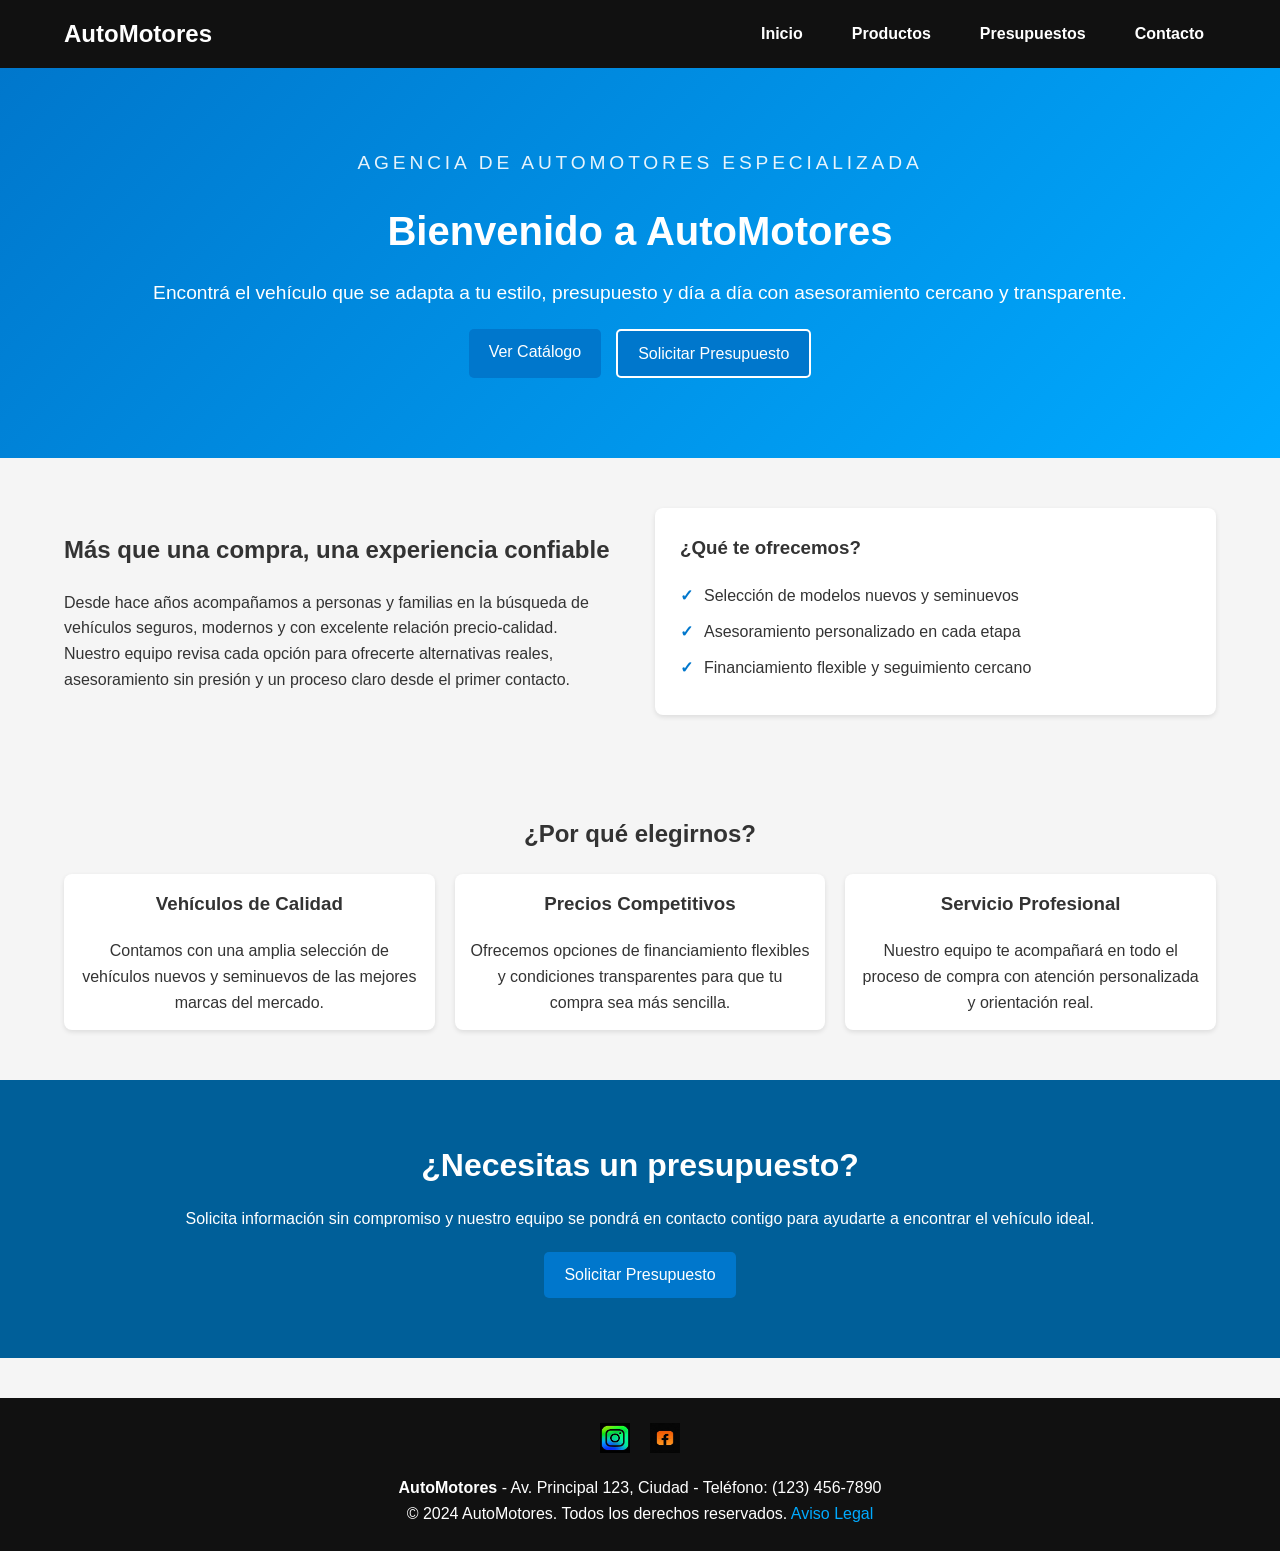
<file: Index.html>
<!DOCTYPE html>
<html lang="es-ES">
<head>
    <meta charset="UTF-8">
    <meta name="viewport" content="width=device-width, initial-scale=1.0">
    <title>Agencia de Automotores</title>

    <meta name="description" content="AutoMotores - Agencia de automotores especializada en vehículos nuevos y seminuevos con asesoramiento personalizado.">

    <link rel="stylesheet" href="./styles/estilos.css">
</head>
<body>
    <header>
        <div class="container">
            <nav>
                <a href="./index.html" class="logo">AutoMotores</a>
                <ul>
                    <li><a href="./index.html" aria-current="page">Inicio</a></li>
                    <li><a href="./views/productos.html">Productos</a></li>
                    <li><a href="./views/presupuestos.html">Presupuestos</a></li>
                    <li><a href="./views/contacto.html">Contacto</a></li>
                </ul>
            </nav>
        </div>
    </header>

    <main>
        <section id="hero" class="text-center">
            <div class="container">
                <p class="eyebrow">Agencia de automotores especializada</p>
                <h1>Bienvenido a AutoMotores</h1>
                <p>Encontrá el vehículo que se adapta a tu estilo, presupuesto y día a día con asesoramiento cercano y transparente.</p>
                <div class="hero-actions">
                    <a href="./views/productos.html" class="btn">Ver Catálogo</a>
                    <a href="./views/presupuestos.html" class="btn btn-secondary">Solicitar Presupuesto</a>
                </div>
            </div>
        </section>

        <section id="nosotros">
            <div class="container about-grid">
                <div>
                    <h2>Más que una compra, una experiencia confiable</h2>
                    <p>Desde hace años acompañamos a personas y familias en la búsqueda de vehículos seguros, modernos y con excelente relación precio-calidad.</p>
                    <p>Nuestro equipo revisa cada opción para ofrecerte alternativas reales, asesoramiento sin presión y un proceso claro desde el primer contacto.</p>
                </div>
                <div class="info-card">
                    <h3>¿Qué te ofrecemos?</h3>
                    <ul class="check-list">
                        <li>Selección de modelos nuevos y seminuevos</li>
                        <li>Asesoramiento personalizado en cada etapa</li>
                        <li>Financiamiento flexible y seguimiento cercano</li>
                    </ul>
                </div>
            </div>
        </section>

        <section id="caracteristicas">
            <div class="container">
                <h2 class="text-center mb-20">¿Por qué elegirnos?</h2>
                <div class="grid">
                    <div class="card">
                        <h3>Vehículos de Calidad</h3>
                        <p>Contamos con una amplia selección de vehículos nuevos y seminuevos de las mejores marcas del mercado.</p>
                    </div>
                    <div class="card">
                        <h3>Precios Competitivos</h3>
                        <p>Ofrecemos opciones de financiamiento flexibles y condiciones transparentes para que tu compra sea más sencilla.</p>
                    </div>
                    <div class="card">
                        <h3>Servicio Profesional</h3>
                        <p>Nuestro equipo te acompañará en todo el proceso de compra con atención personalizada y orientación real.</p>
                    </div>
                </div>
            </div>
        </section>

        <section id="cta" class="text-center">
            <div class="container">
                <h2>¿Necesitas un presupuesto?</h2>
                <p>Solicita información sin compromiso y nuestro equipo se pondrá en contacto contigo para ayudarte a encontrar el vehículo ideal.</p>
                <a href="./views/presupuestos.html" class="btn mt-20">Solicitar Presupuesto</a>
            </div>
        </section>
    </main>

    <footer>
        <div class="container">
            <div class="social">
                <a href="#">
                    <img src="./assets/logo1.webp" alt="Logo Instagram" width="30" height="30" loading="lazy">
                </a>
                <a href="#">
                    <img src="./assets/logo2.webp" alt="Logo Facebook" width="30" height="30" loading="lazy">
                </a>
            </div>
            <p><strong>AutoMotores</strong> - Av. Principal 123, Ciudad - Teléfono: (123) 456-7890</p>
            <p>&copy; 2024 AutoMotores. Todos los derechos reservados. <a href="#">Aviso Legal</a></p>
        </div>
    </footer>
</body>
</html>
</file>
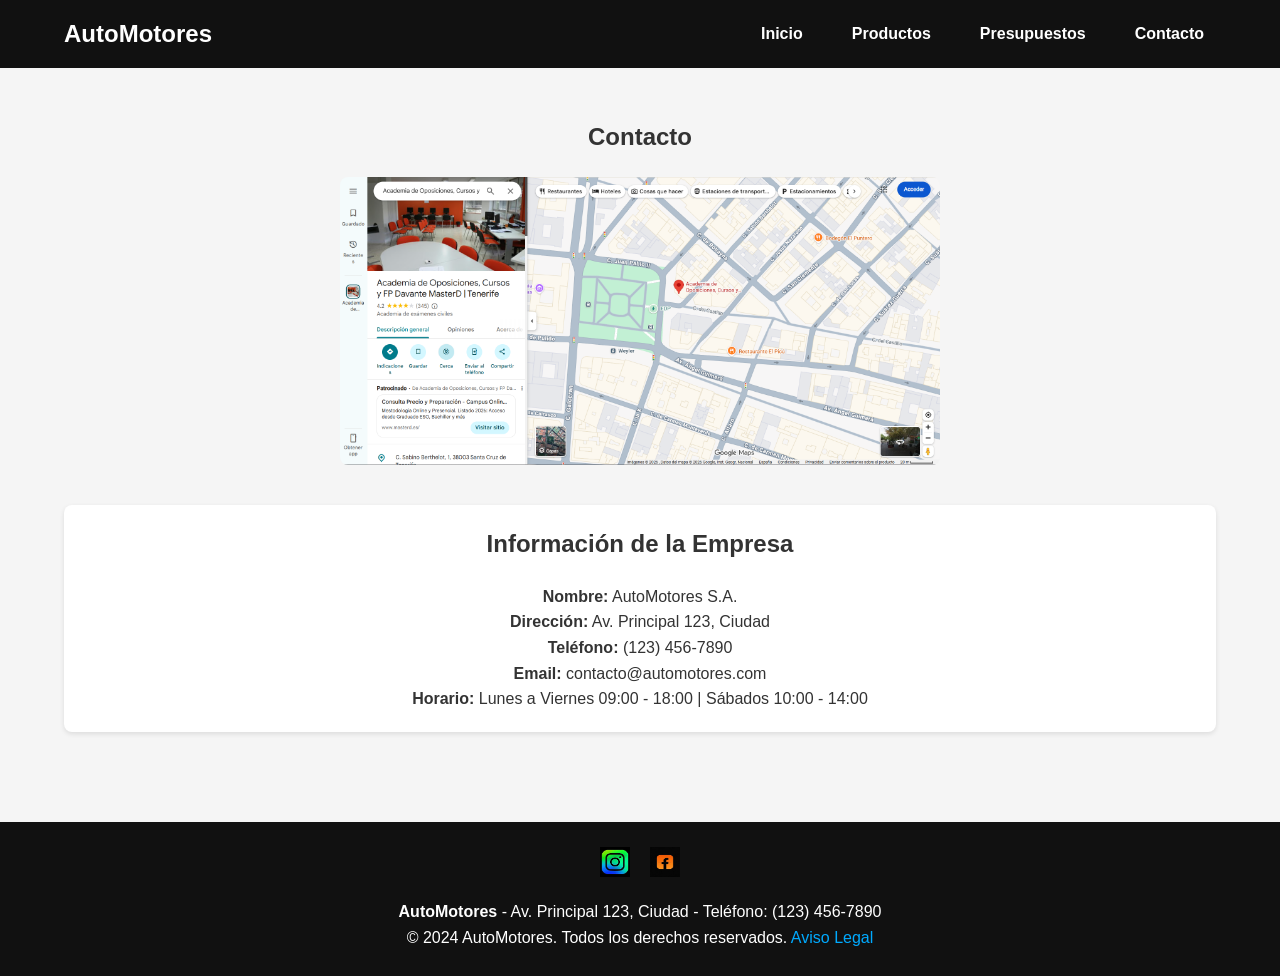
<file: views/contacto.html>
<!DOCTYPE html>
<html lang="es-ES">
<head>
    <meta charset="UTF-8">
    <meta name="viewport" content="width=device-width, initial-scale=1.0">
    <title>Contacto - AutoMotores</title>

    <meta name="description" content="Información de contacto de AutoMotores: dirección, teléfono, email y horario de atención.">

    <link rel="stylesheet" href="../styles/estilos.css">
</head>
<body>
    <header>
        <div class="container">
            <nav>
                <a href="../index.html" class="logo">AutoMotores</a>
                <ul>
                    <li><a href="../index.html">Inicio</a></li>
                    <li><a href="./productos.html">Productos</a></li>
                    <li><a href="./presupuestos.html">Presupuestos</a></li>
                    <li><a href="./contacto.html" aria-current="page">Contacto</a></li>
                </ul>
            </nav>
        </div>
    </header>

    <main>
        <section id="contacto">
            <div class="container">
                <h1 class="text-center mb-20">Contacto</h1>

                <img src="../assets/mapa.png" alt="Ubicación de AutoMotores" class="mapa" loading="lazy">

                <div class="info-box text-center">
                    <h2>Información de la Empresa</h2>
                    <p><strong>Nombre:</strong> AutoMotores S.A.</p>
                    <p><strong>Dirección:</strong> Av. Principal 123, Ciudad</p>
                    <p><strong>Teléfono:</strong> (123) 456-7890</p>
                    <p><strong>Email:</strong> contacto@automotores.com</p>
                    <p><strong>Horario:</strong> Lunes a Viernes 09:00 - 18:00 | Sábados 10:00 - 14:00</p>
                </div>
            </div>
        </section>
    </main>

    <footer>
        <div class="container">
            <div class="social">
                <a href="#">
                    <img src="../assets/logo1.webp" alt="Logo Instagram" width="30" height="30" loading="lazy">
                </a>
                <a href="#">
                    <img src="../assets/logo2.webp" alt="Logo Facebook" width="30" height="30" loading="lazy">
                </a>
            </div>
            <p><strong>AutoMotores</strong> - Av. Principal 123, Ciudad - Teléfono: (123) 456-7890</p>
            <p>&copy; 2024 AutoMotores. Todos los derechos reservados. <a href="#">Aviso Legal</a></p>
        </div>
    </footer>
</body>
</html>
</file>
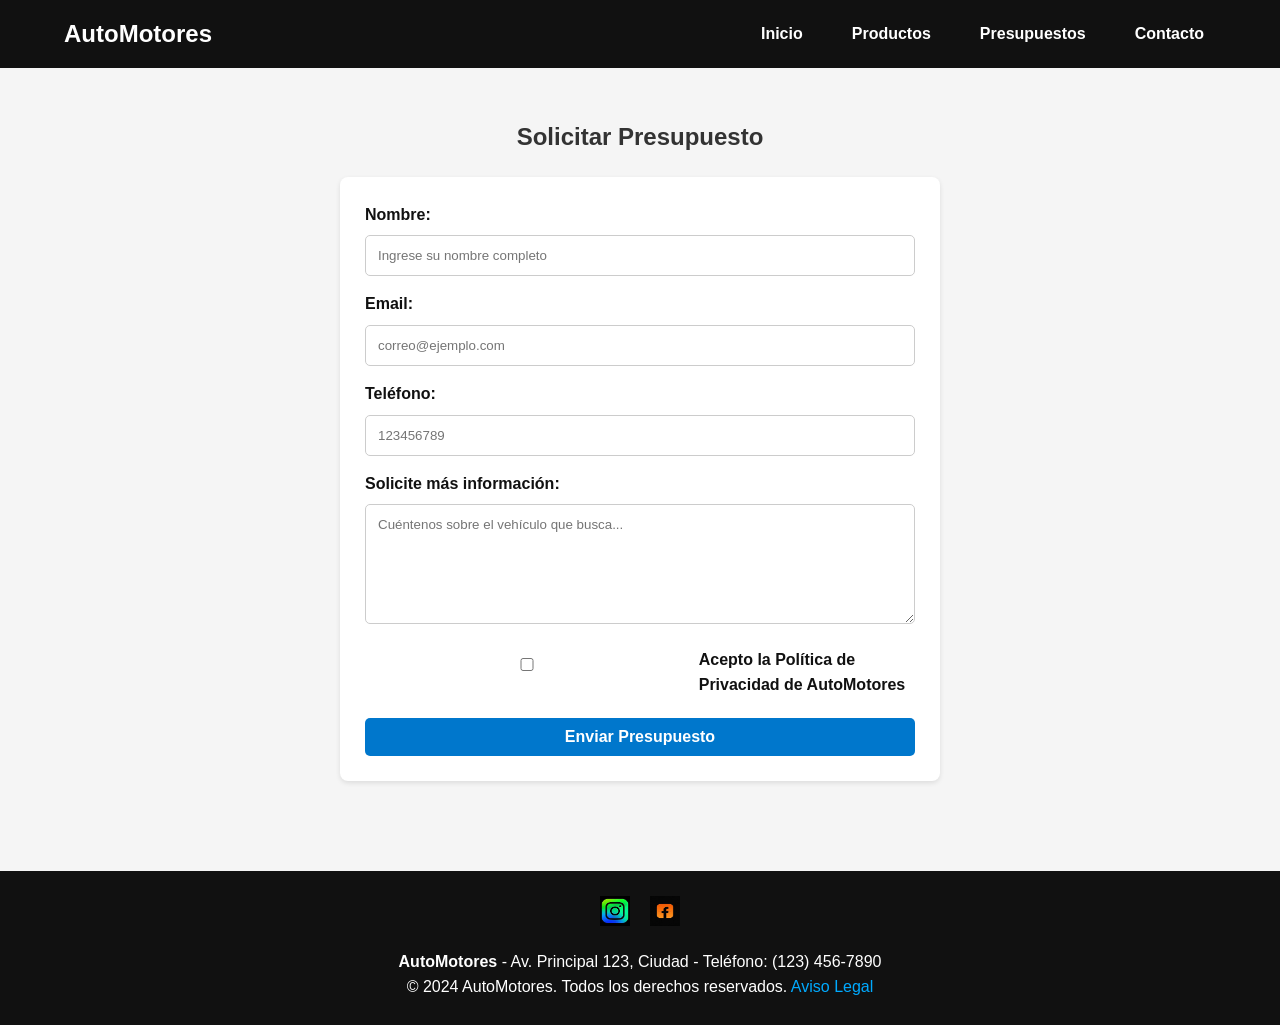
<file: views/presupuestos.html>
<!DOCTYPE html>
<html lang="es-ES">
<head>
    <meta charset="UTF-8">
    <meta name="viewport" content="width=device-width, initial-scale=1.0">
    <title>Presupuestos - AutoMotores</title>

    <meta name="description" content="Solicita un presupuesto personalizado para vehículos nuevos y seminuevos en AutoMotores.">

    <link rel="stylesheet" href="../styles/estilos.css">
</head>
<body>
    <header>
        <div class="container">
            <nav>
                <a href="../index.html" class="logo">AutoMotores</a>
                <ul>
                    <li><a href="../index.html">Inicio</a></li>
                    <li><a href="./productos.html">Productos</a></li>
                    <li><a href="./presupuestos.html" aria-current="page">Presupuestos</a></li>
                    <li><a href="./contacto.html">Contacto</a></li>
                </ul>
            </nav>
        </div>
    </header>

    <main>
        <section id="presupuesto">
            <div class="container">
                <h1 class="text-center mb-20">Solicitar Presupuesto</h1>
                <form>
                    <label for="nombre"><strong>Nombre:</strong></label>
                    <input type="text" id="nombre" name="nombre" pattern="[A-Za-záéíóúÁÉÍÓÚñÑ\s]{2,}" placeholder="Ingrese su nombre completo" required>

                    <label for="email"><strong>Email:</strong></label>
                    <input type="email" id="email" name="email" pattern="[a-zA-Z0-9._%+\-]+@[a-zA-Z0-9.\-]+\.[a-zA-Z]{2,}" placeholder="correo@ejemplo.com" required>

                    <label for="telefono"><strong>Teléfono:</strong></label>
                    <input type="tel" id="telefono" name="telefono" pattern="[0-9]{7,15}" placeholder="123456789" required>

                    <label for="mensaje"><strong>Solicite más información:</strong></label>
                    <textarea id="mensaje" name="mensaje" placeholder="Cuéntenos sobre el vehículo que busca..." required></textarea>

                    <div class="checkbox">
                        <input type="checkbox" id="privacidad" name="privacidad" required>
                        <label for="privacidad">Acepto la <strong>Política de Privacidad</strong> de AutoMotores</label>
                    </div>

                    <button type="submit" class="btn">Enviar Presupuesto</button>
                </form>
            </div>
        </section>
    </main>

    <footer>
        <div class="container">
            <div class="social">
                <a href="#">
                    <img src="../assets/logo1.webp" alt="Logo Instagram" width="30" height="30" loading="lazy">
                </a>
                <a href="#">
                    <img src="../assets/logo2.webp" alt="Logo Facebook" width="30" height="30" loading="lazy">
                </a>
            </div>
            <p><strong>AutoMotores</strong> - Av. Principal 123, Ciudad - Teléfono: (123) 456-7890</p>
            <p>&copy; 2024 AutoMotores. Todos los derechos reservados. <a href="#">Aviso Legal</a></p>
        </div>
    </footer>
</body>
</html>
</file>
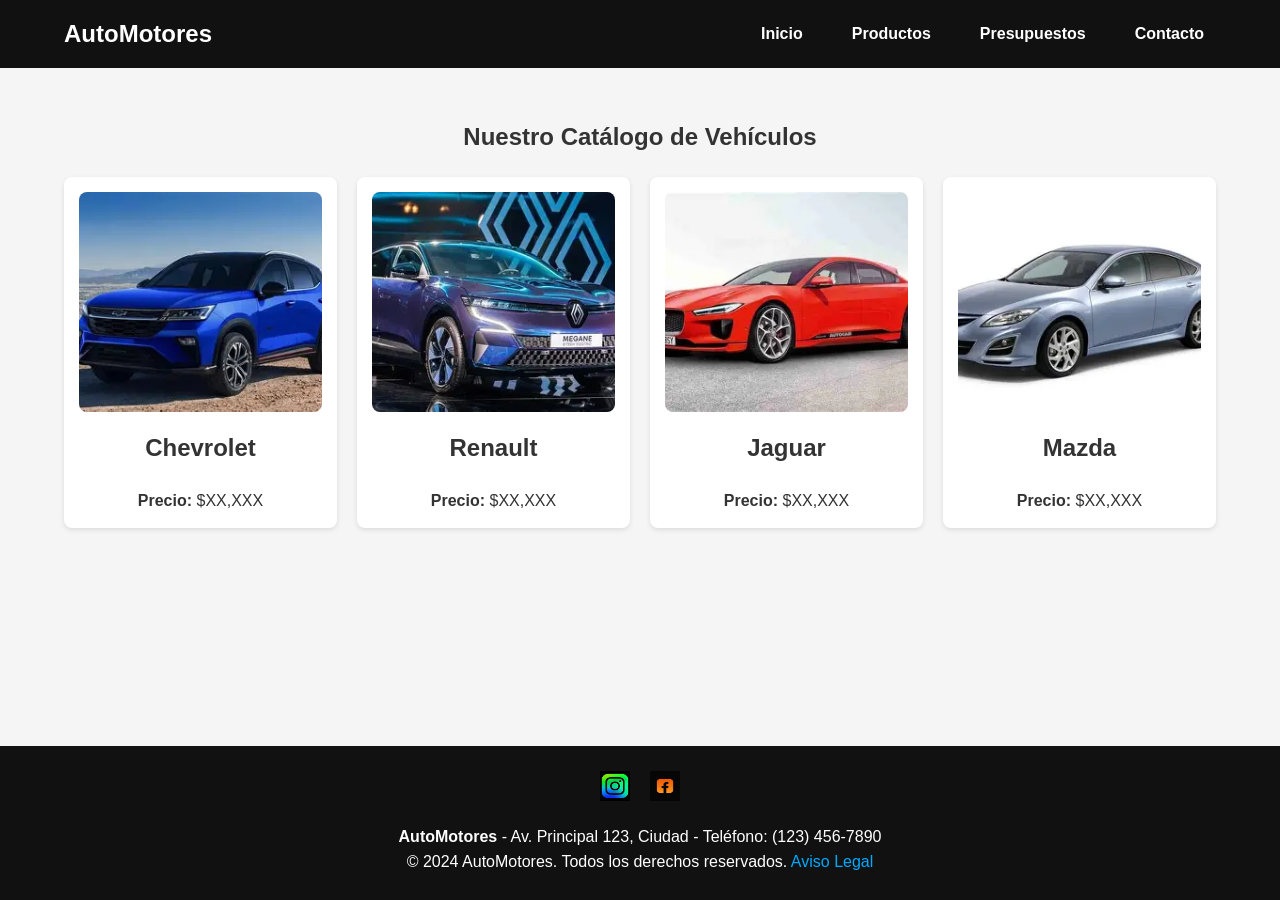
<file: views/productos.html>
<!DOCTYPE html>
<html lang="es-ES">
<head>
    <meta charset="UTF-8">
    <meta name="viewport" content="width=device-width, initial-scale=1.0">
    <title>Productos - AutoMotores</title>

    <meta name="description" content="Catálogo de vehículos de AutoMotores: Chevrolet, Renault, Jaguar, Mazda y más.">

    <link rel="stylesheet" href="../styles/estilos.css">
</head>
<body>
    <header>
        <div class="container">
            <nav>
                <a href="../index.html" class="logo">AutoMotores</a>
                <ul>
                    <li><a href="../index.html">Inicio</a></li>
                    <li><a href="./productos.html" aria-current="page">Productos</a></li>
                    <li><a href="./presupuestos.html">Presupuestos</a></li>
                    <li><a href="./contacto.html">Contacto</a></li>
                </ul>
            </nav>
        </div>
    </header>

    <main>
        <section id="galeria">
            <div class="container">
                <h1 class="text-center mb-20">Nuestro Catálogo de Vehículos</h1>
                <div class="grid">

                    <div class="card">
                        <img src="../assets/vehiculo1.webp" alt="Chevrolet" width="386" height="234" loading="lazy">
                        <h2>Chevrolet</h2>
                        <p><strong>Precio:</strong> $XX,XXX</p>
                    </div>

                    <div class="card">
                        <img src="../assets/vehiculo2.webp" alt="Renault" width="335" height="234" loading="lazy">
                        <h2>Renault</h2>
                        <p><strong>Precio:</strong> $XX,XXX</p>
                    </div>

                    <div class="card">
                        <img src="../assets/vehiculo3.webp" alt="Jaguar" width="365" height="241" loading="lazy">
                        <h2>Jaguar</h2>
                        <p><strong>Precio:</strong> $XX,XXX</p>
                    </div>

                    <div class="card">
                        <img src="../assets/vehiculo4.webp" alt="Mazda" width="362" height="234" loading="lazy">
                        <h2>Mazda</h2>
                        <p><strong>Precio:</strong> $XX,XXX</p>
                    </div>

                </div>
            </div>
        </section>
    </main>

    <footer>
        <div class="container">
            <div class="social">
                <a href="#">
                    <img src="../assets/logo1.webp" alt="Logo Instagram" width="30" height="30" loading="lazy">
                </a>
                <a href="#">
                    <img src="../assets/logo2.webp" alt="Logo Facebook" width="30" height="30" loading="lazy">
                </a>
            </div>
            <p><strong>AutoMotores</strong> - Av. Principal 123, Ciudad - Teléfono: (123) 456-7890</p>
            <p>&copy; 2024 AutoMotores. Todos los derechos reservados. <a href="#">Aviso Legal</a></p>
        </div>
    </footer>
</body>
</html>
</file>
<file: styles/estilos.css>
* {
    margin: 0;
    padding: 0;
    box-sizing: border-box;
}

html {
    height: 100%;
}

body {
    font-family: Arial, Helvetica, sans-serif;
    background: #f5f5f5;
    color: #333;
    line-height: 1.6;
    min-height: 100vh;
    display: flex;
    flex-direction: column;
}

:root {
    --color-primario: #0077cc;
    --color-secundario: #00aaff;
    --color-terciario: #005f99;
    --negro: #111;
    --blanco: #fff;
}

.container {
    width: 90%;
    max-width: 1200px;
    margin: auto;
}

header {
    background: var(--negro);
    color: var(--blanco);
    padding: 15px 0;
    position: sticky;
    top: 0;
    z-index: 1000;
}

main {
    flex: 1;
}

nav {
    display: flex;
    justify-content: space-between;
    align-items: center;
}

.logo {
    font-size: 1.5rem;
    font-weight: bold;
    color: var(--blanco);
    text-decoration: none;
}

nav ul {
    list-style: none;
    display: flex;
    gap: 25px;
}

nav ul li a {
    color: var(--blanco);
    text-decoration: none;
    font-weight: bold;
    padding: 8px 12px;
    border-radius: 5px;
    transition: 0.3s;
}

nav ul li a.active {
    background: var(--color-primario);
}

nav ul li a:hover {
    background: var(--color-secundario);
}

section {
    padding: 50px 0;
}

section#hero {
    background: linear-gradient(135deg, var(--color-primario), var(--color-secundario));
    color: var(--blanco);
    text-align: center;
    padding: 80px 0;
}

section#hero h1 {
    font-size: 2.5rem;
    margin-bottom: 15px;
}

section#hero p {
    font-size: 1.2rem;
    margin-bottom: 20px;
}

.eyebrow {
    font-size: 0.9rem;
    letter-spacing: 0.2em;
    text-transform: uppercase;
    opacity: 0.9;
    margin-bottom: 10px;
}

.hero-actions {
    display: flex;
    justify-content: center;
    gap: 15px;
    flex-wrap: wrap;
    margin-top: 20px;
}

.btn-secondary {
    background: transparent;
    border: 2px solid var(--blanco);
}

.btn-secondary:hover {
    background: var(--blanco);
    color: var(--color-primario);
}

.about-grid {
    display: grid;
    grid-template-columns: repeat(auto-fit, minmax(280px, 1fr));
    gap: 30px;
    align-items: center;
}

.info-card {
    background: var(--blanco);
    padding: 25px;
    border-radius: 8px;
    box-shadow: 0 2px 5px rgba(0, 0, 0, 0.1);
}

.check-list {
    list-style: none;
    margin-top: 15px;
}

.check-list li {
    margin-bottom: 10px;
    padding-left: 24px;
    position: relative;
}

.check-list li::before {
    content: "✓";
    position: absolute;
    left: 0;
    color: var(--color-primario);
    font-weight: bold;
}

section#caracteristicas {
    background: #f5f5f5;
}

section#cta {
    background: var(--color-terciario);
    color: var(--blanco);
    padding: 60px 0;
}

section#cta h2 {
    font-size: 2rem;
    margin-bottom: 15px;
}

h1, h2, h3 {
    margin-bottom: 20px;
    font-weight: bold;
}

.btn {
    display: inline-block;
    padding: 10px 20px;
    background: var(--color-primario);
    color: var(--blanco);
    border-radius: 5px;
    text-decoration: none;
    transition: 0.3s;
}

.btn:hover {
    background: var(--color-terciario);
}

.grid {
    display: grid;
    grid-template-columns: repeat(auto-fit, minmax(250px, 1fr));
    gap: 20px;
}

.card {
    background: var(--blanco);
    border-radius: 8px;
    padding: 15px;
    box-shadow: 0 2px 5px rgba(0,0,0,0.1);
    text-align: center;
}

.card img {
    width: 100%;
    height: 220px;
    object-fit: cover;
    object-position: center;
    border-radius: 8px;
    margin-bottom: 10px;
}

form {
    background: var(--blanco);
    padding: 25px;
    border-radius: 8px;
    box-shadow: 0 2px 5px rgba(0,0,0,0.1);
    max-width: 600px;
    margin: auto;
}

form label {
    display: block;
    margin-bottom: 8px;
    color: var(--negro);
    font-weight: 600;
}

form input, form textarea {
    width: 100%;
    padding: 12px;
    margin-bottom: 15px;
    border: 1px solid #ccc;
    border-radius: 5px;
    font-family: Arial, Helvetica, sans-serif;
}

form input:focus, form textarea:focus {
    border-color: var(--color-primario);
    outline: none;
    box-shadow: 0 0 5px rgba(0, 119, 204, 0.3);
}

form textarea {
    resize: vertical;
    height: 120px;
}

.checkbox {
    display: flex;
    align-items: center;
    gap: 10px;
    margin-bottom: 20px;
}

.checkbox input[type=\"checkbox\"] {
    width: auto;
    margin: 0;
    cursor: pointer;
}

.checkbox label {
    margin: 0;
    cursor: pointer;
}

form button {
    width: 100%;
    padding: 12px;
    background: var(--color-primario);
    color: var(--blanco);
    border: none;
    border-radius: 5px;
    font-size: 1rem;
    font-weight: bold;
    cursor: pointer;
    transition: 0.3s;
}

form button:hover {
    background: var(--color-terciario);
}

.mapa {
    width: 100%;
    max-width: 600px;
    border-radius: 8px;
    display: block;
    margin: auto;
}

footer {
    background: var(--negro);
    color: var(--blanco);
    text-align: center;
    padding: 25px 0;
    margin-top: 40px;
}

footer .social {
    display: flex;
    justify-content: center;
    gap: 20px;
    margin-bottom: 15px;
}

footer .social img {
    width: 30px;
    filter: invert(1);
    transition: 0.3s;
}

footer .social img:hover {
    transform: scale(1.1);
}

footer a {
    color: #00aaff;
    text-decoration: none;
}

footer a:hover {
    text-decoration: underline;
}

.mapa {
    width: 100%;
    max-width: 600px;
    border-radius: 8px;
    display: block;
    margin: auto;
}

.info-box {
    margin-top: 40px;
    padding: 20px;
    background: var(--blanco);
    border-radius: 8px;
    box-shadow: 0 2px 5px rgba(0, 0, 0, 0.1);
}

.text-center { text-align: center; }
.mt-20 { margin-top: 20px; }
.mb-20 { margin-bottom: 20px; }
.p-20 { padding: 20px; }

@media (max-width: 700px) {
    nav {
        flex-direction: column;
        gap: 15px;
    }

    nav ul {
        flex-wrap: wrap;
        justify-content: center;
    }

    .hero-actions {
        flex-direction: column;
        align-items: center;
    }
}
</file>
